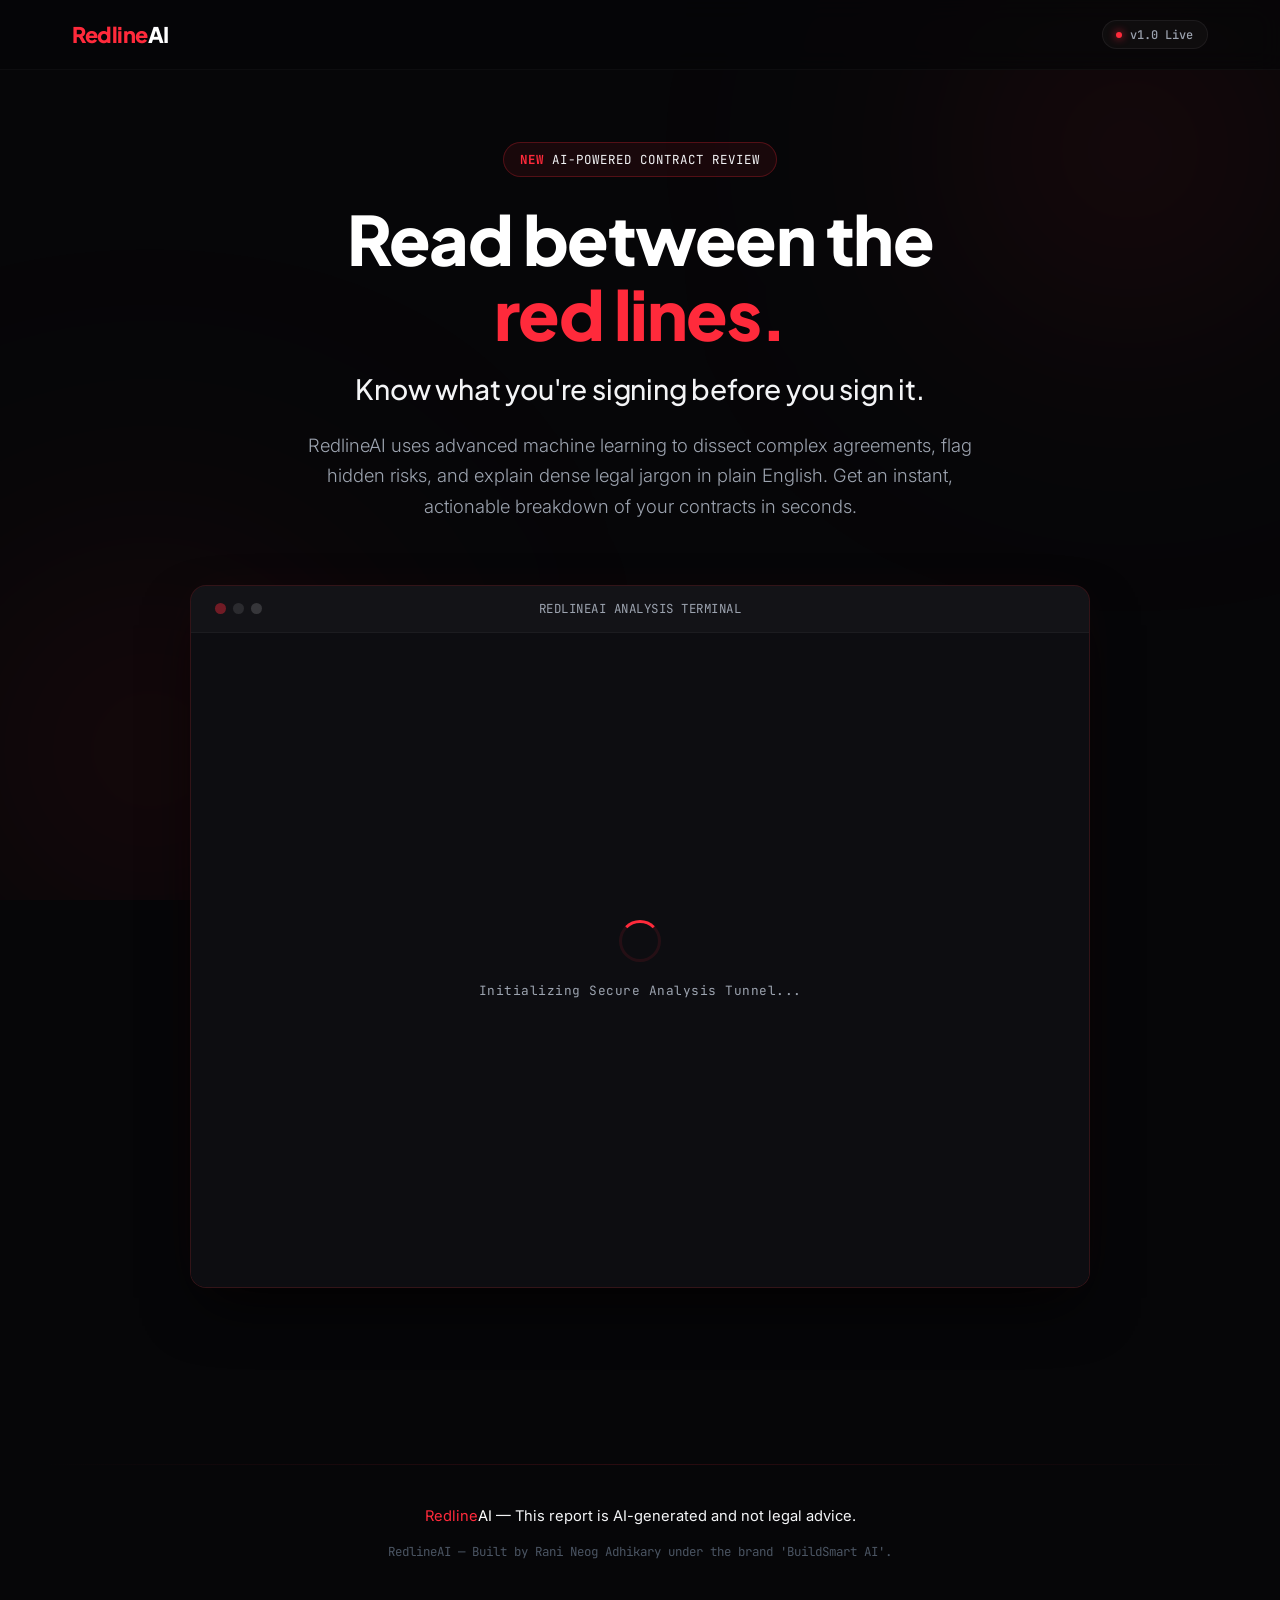
<file: RedlineAI/index.html>
<!DOCTYPE html>
<html lang="en">
<head>
    <meta charset="UTF-8">
    <meta name="viewport" content="width=device-width, initial-scale=1.0">
    <title>RedlineAI — Know what you're signing before you sign it</title>
    
    <!-- Meta Tags for SEO -->
    <meta name="description" content="RedlineAI parses legal contracts instantly to flag unfavorable terms, clarify legal jargon, and show you exactly what you're signing. Simple, fast, and AI-powered.">
    <meta name="keywords" content="legal AI, contract analysis, contract redline, AI lawyer, contract review, lease analyzer">
    <meta name="author" content="RedlineAI">
    
    <!-- Open Graph / Facebook -->
    <meta property="og:type" content="website">
    <meta property="og:url" content="https://redlineai.com/">
    <meta property="og:title" content="RedlineAI — Know what you're signing before you sign it">
    <meta property="og:description" content="RedlineAI parses legal contracts instantly to flag unfavorable terms, clarify legal jargon, and show you exactly what you're signing.">
    <meta property="og:image" content="https://redlineai.com/og-image.png">

    <!-- Twitter -->
    <meta property="twitter:card" content="summary_large_image">
    <meta property="twitter:url" content="https://redlineai.com/">
    <meta property="twitter:title" content="RedlineAI — Know what you're signing before you sign it">
    <meta property="twitter:description" content="RedlineAI parses legal contracts instantly to flag unfavorable terms, clarify legal jargon, and show you exactly what you're signing.">

    <!-- Fonts -->
    <link rel="preconnect" href="https://fonts.googleapis.com">
    <link rel="preconnect" href="https://fonts.gstatic.com" crossorigin>
    <link href="https://fonts.googleapis.com/css2?family=Plus+Jakarta+Sans:wght@400;500;600;700;800&family=JetBrains+Mono:wght@400;500&family=Inter:wght@300;400;500;600&display=swap" rel="stylesheet">

    <!-- CSS stylesheet -->
    <link rel="stylesheet" href="style.css">
</head>
<body>
    <!-- Background Glow Effects -->
    <div class="glow-container">
        <div class="glow-orb orb-1"></div>
        <div class="glow-orb orb-2"></div>
    </div>

    <!-- Header / Nav -->
    <header class="header">
        <div class="nav-container">
            <a href="#" class="logo">
                <span class="logo-red">Redline</span><span class="logo-white">AI</span>
            </a>
            <div class="status-pill">
                <span class="status-dot pulsing"></span>
                <span class="status-text">v1.0 Live</span>
            </div>
        </div>
    </header>

    <!-- Main Content -->
    <main class="main-content">
        <!-- Hero Section -->
        <section class="hero-section">
            <div class="badge-wrapper animate-up" style="animation-delay: 0.1s;">
                <span class="hero-badge">
                    <span class="badge-accent">New</span> AI-Powered Contract Review
                </span>
            </div>
            
            <h1 class="headline animate-up" style="animation-delay: 0.2s;">
                Read between the <span class="highlight-red">red lines.</span>
            </h1>
            
            <h2 class="subheadline animate-up" style="animation-delay: 0.3s;">
                Know what you're signing before you sign it.
            </h2>
            
            <p class="description animate-up" style="animation-delay: 0.4s;">
                RedlineAI uses advanced machine learning to dissect complex agreements, flag hidden risks, and explain dense legal jargon in plain English. Get an instant, actionable breakdown of your contracts in seconds.
            </p>
        </section>

        <!-- Form Embed Section -->
        <section class="form-section animate-up" style="animation-delay: 0.5s;" id="analyze-section">
            <div class="form-container-card">
                <div class="card-header">
                    <div class="window-controls">
                        <span class="dot dot-close"></span>
                        <span class="dot dot-minimize"></span>
                        <span class="dot dot-maximize"></span>
                    </div>
                    <div class="card-title">RedlineAI Analysis Terminal</div>
                </div>
                <div class="form-wrapper">
                    <!-- Loading skeleton/spinner inside the card while iframe loads -->
                    <div class="form-loader" id="form-loader">
                        <div class="spinner"></div>
                        <p class="loader-text">Initializing Secure Analysis Tunnel...</p>
                    </div>
                    <!-- Fillout Form Embed -->
                    <iframe 
                        id="fillout-iframe"
                        src="https://redlineai.fillout.com/analyze" 
                        width="100%" 
                        height="650px" 
                        frameborder="0" 
                        marginheight="0" 
                        marginwidth="0" 
                        title="RedlineAI Contract Uploader"
                        allow="camera; microphone; geolocation"
                        style="border: none; opacity: 0; transition: opacity 0.5s ease-in-out;"
                    ></iframe>
                </div>
            </div>
        </section>
    </main>

    <!-- Footer -->
    <footer class="footer">
        <div class="footer-divider"></div>
        <div class="footer-content">
            <p class="disclaimer">
                <span class="logo-red">Redline</span><span class="logo-white">AI</span> — This report is AI-generated and not legal advice.
            </p>
            <p class="copyright">
                RedlineAI — Built by Rani Neog Adhikary under the brand 'BuildSmart AI'.
            </p>
        </div>
    </footer>

    <!-- JavaScript logic -->
    <script src="main.js"></script>
</body>
</html>
</file>
<file: RedlineAI/style.css>
/* -------------------------------------------------------------
   RedlineAI Design System & Layout Stylesheet
   ------------------------------------------------------------- */

/* Custom Variables */
:root {
    --bg-main: #060608;
    --bg-card: #0f0f13;
    --bg-nav: rgba(6, 6, 8, 0.7);
    --border-card: rgba(255, 46, 59, 0.15);
    --border-card-hover: rgba(255, 46, 59, 0.35);
    
    --color-red: #ff2a3b;
    --color-red-rgb: 255, 42, 59;
    --color-red-muted: #d92231;
    --color-white: #ffffff;
    --color-gray-100: #f3f4f6;
    --color-gray-400: #9ca3af;
    --color-gray-600: #4b5563;
    --color-green: #10b981;

    --font-heading: 'Plus Jakarta Sans', sans-serif;
    --font-body: 'Inter', sans-serif;
    --font-mono: 'JetBrains Mono', monospace;

    --shadow-premium: 0 25px 60px -15px rgba(0, 0, 0, 0.9), 
                      0 0 50px -10px rgba(255, 42, 59, 0.06);
}

/* Base Reset */
*, *::before, *::after {
    box-sizing: border-box;
    margin: 0;
    padding: 0;
}

html {
    scroll-behavior: smooth;
    background-color: var(--bg-main);
    color: var(--color-white);
    font-family: var(--font-body);
    -webkit-font-smoothing: antialiased;
    -moz-osx-font-smoothing: grayscale;
}

body {
    min-height: 100vh;
    display: flex;
    flex-direction: column;
    overflow-x: hidden;
    position: relative;
}

/* Custom Scrollbar */
::-webkit-scrollbar {
    width: 8px;
}
::-webkit-scrollbar-track {
    background: var(--bg-main);
}
::-webkit-scrollbar-thumb {
    background: rgba(255, 42, 59, 0.2);
    border-radius: 4px;
}
::-webkit-scrollbar-thumb:hover {
    background: rgba(255, 42, 59, 0.4);
}

/* --- Visual Accents (Glow Orbs) --- */
.glow-container {
    position: absolute;
    width: 100vw;
    height: 100vh;
    top: 0;
    left: 0;
    overflow: hidden;
    z-index: 0;
    pointer-events: none;
}

.glow-orb {
    position: absolute;
    border-radius: 50%;
    filter: blur(120px);
    opacity: 0.12;
    mix-blend-mode: screen;
}

.orb-1 {
    width: 500px;
    height: 500px;
    background: radial-gradient(circle, var(--color-red) 0%, transparent 70%);
    top: -100px;
    right: -100px;
    animation: orbFloat 25s infinite alternate ease-in-out;
}

.orb-2 {
    width: 600px;
    height: 600px;
    background: radial-gradient(circle, rgba(255, 42, 59, 0.8) 0%, transparent 70%);
    bottom: -150px;
    left: -150px;
    animation: orbFloat 35s infinite alternate-reverse ease-in-out;
}

@keyframes orbFloat {
    0% { transform: translate(0, 0) scale(1); }
    100% { transform: translate(60px, 40px) scale(1.1); }
}

/* --- Header --- */
.header {
    width: 100%;
    position: sticky;
    top: 0;
    z-index: 10;
    backdrop-filter: blur(12px);
    -webkit-backdrop-filter: blur(12px);
    background-color: var(--bg-nav);
    border-bottom: 1px solid rgba(255, 255, 255, 0.03);
    transition: all 0.3s ease;
}

.nav-container {
    max-width: 1200px;
    margin: 0 auto;
    padding: 1.25rem 2rem;
    display: flex;
    justify-content: space-between;
    align-items: center;
}

.logo {
    font-family: var(--font-heading);
    font-weight: 800;
    font-size: 1.35rem;
    letter-spacing: -0.5px;
    text-decoration: none;
    display: flex;
    align-items: center;
}

.logo-red {
    color: var(--color-red);
}

.logo-white {
    color: var(--color-white);
}

.status-pill {
    background-color: rgba(255, 255, 255, 0.03);
    border: 1px solid rgba(255, 255, 255, 0.06);
    border-radius: 100px;
    padding: 0.35rem 0.85rem;
    display: flex;
    align-items: center;
    gap: 0.5rem;
    font-family: var(--font-mono);
    font-size: 0.75rem;
    font-weight: 500;
    color: var(--color-gray-400);
}

.status-dot {
    width: 6px;
    height: 6px;
    background-color: var(--color-red);
    border-radius: 50%;
    box-shadow: 0 0 8px var(--color-red);
}

.pulsing {
    animation: statusPulse 1.8s infinite ease-in-out;
}

@keyframes statusPulse {
    0%, 100% { transform: scale(1); opacity: 0.4; }
    50% { transform: scale(1.3); opacity: 1; box-shadow: 0 0 12px var(--color-red); }
}

/* --- Main Layout --- */
.main-content {
    flex: 1;
    z-index: 1;
    max-width: 1200px;
    width: 100%;
    margin: 0 auto;
    padding: 4.5rem 2rem 6rem;
    display: flex;
    flex-direction: column;
    align-items: center;
}

/* --- Hero Section --- */
.hero-section {
    text-align: center;
    max-width: 800px;
    margin-bottom: 4rem;
    display: flex;
    flex-direction: column;
    align-items: center;
}

.badge-wrapper {
    margin-bottom: 1.5rem;
}

.hero-badge {
    font-family: var(--font-mono);
    font-size: 0.78rem;
    text-transform: uppercase;
    letter-spacing: 1px;
    color: var(--color-gray-100);
    background: rgba(255, 42, 59, 0.08);
    border: 1px solid rgba(255, 42, 59, 0.25);
    padding: 0.5rem 1rem;
    border-radius: 100px;
    display: inline-flex;
    align-items: center;
    gap: 0.5rem;
}

.badge-accent {
    color: var(--color-red);
    font-weight: 700;
}

.headline {
    font-family: var(--font-heading);
    font-size: clamp(2.5rem, 6vw, 4.25rem);
    font-weight: 800;
    line-height: 1.1;
    letter-spacing: -1.5px;
    color: var(--color-white);
    margin-bottom: 1.25rem;
}

.highlight-red {
    color: var(--color-red);
    position: relative;
    display: inline-block;
}

.subheadline {
    font-family: var(--font-heading);
    font-size: clamp(1.2rem, 3vw, 1.75rem);
    font-weight: 500;
    color: var(--color-gray-100);
    margin-bottom: 1.5rem;
    letter-spacing: -0.2px;
}

.description {
    font-size: clamp(1rem, 2vw, 1.15rem);
    line-height: 1.65;
    color: var(--color-gray-400);
    font-weight: 300;
    max-width: 680px;
}

/* --- Form Section & Card --- */
.form-section {
    width: 100%;
    max-width: 900px;
    margin-bottom: 2rem;
}

.form-container-card {
    background-color: var(--bg-card);
    border: 1px solid var(--border-card);
    border-radius: 16px;
    overflow: hidden;
    box-shadow: var(--shadow-premium);
    transition: border-color 0.4s ease, box-shadow 0.4s ease;
}

.form-container-card:hover {
    border-color: var(--border-card-hover);
    box-shadow: 0 30px 70px -10px rgba(0, 0, 0, 0.95), 
                0 0 60px -5px rgba(255, 42, 59, 0.1);
}

.card-header {
    background: rgba(255, 255, 255, 0.015);
    border-bottom: 1px solid rgba(255, 255, 255, 0.04);
    padding: 0.9rem 1.5rem;
    display: flex;
    align-items: center;
    position: relative;
}

.window-controls {
    display: flex;
    gap: 0.45rem;
    position: absolute;
    left: 1.5rem;
}

.dot {
    width: 11px;
    height: 11px;
    border-radius: 50%;
    display: inline-block;
}

.dot-close { background-color: rgba(255, 42, 59, 0.4); }
.dot-minimize { background-color: rgba(255, 255, 255, 0.1); }
.dot-maximize { background-color: rgba(255, 255, 255, 0.15); }

.card-title {
    margin: 0 auto;
    font-family: var(--font-mono);
    font-size: 0.78rem;
    color: var(--color-gray-400);
    letter-spacing: 0.5px;
    text-transform: uppercase;
}

.form-wrapper {
    position: relative;
    width: 100%;
    min-height: 650px;
    background-color: #0d0d11; /* Sleek slate internal color */
}

/* Form Loader / Spinner */
.form-loader {
    position: absolute;
    top: 0;
    left: 0;
    right: 0;
    bottom: 0;
    display: flex;
    flex-direction: column;
    justify-content: center;
    align-items: center;
    background-color: #0d0d11;
    z-index: 2;
    transition: opacity 0.5s ease-out;
}

.spinner {
    width: 42px;
    height: 42px;
    border: 3px solid rgba(255, 42, 59, 0.1);
    border-radius: 50%;
    border-top-color: var(--color-red);
    animation: spin 1s linear infinite;
    margin-bottom: 1.25rem;
}

.loader-text {
    font-family: var(--font-mono);
    font-size: 0.8rem;
    color: var(--color-gray-400);
    letter-spacing: 0.5px;
}

@keyframes spin {
    to { transform: rotate(360deg); }
}

/* --- Footer --- */
.footer {
    width: 100%;
    background-color: var(--bg-main);
    z-index: 1;
    padding: 3rem 0;
    margin-top: auto;
}

.footer-divider {
    max-width: 1200px;
    margin: 0 auto 2.5rem;
    height: 1px;
    background: linear-gradient(to right, transparent, rgba(255, 42, 59, 0.15) 50%, transparent);
}

.footer-content {
    max-width: 1200px;
    margin: 0 auto;
    padding: 0 2rem;
    display: flex;
    flex-direction: column;
    align-items: center;
    text-align: center;
    gap: 1rem;
}

.disclaimer {
    font-size: 0.92rem;
    color: var(--color-gray-100);
    font-weight: 400;
    line-height: 1.5;
}

.copyright {
    font-size: 0.78rem;
    color: var(--color-gray-600);
    font-family: var(--font-mono);
}

/* --- Animations --- */
.animate-up {
    opacity: 0;
    transform: translateY(24px);
    animation: fadeInUp 0.8s cubic-bezier(0.16, 1, 0.3, 1) forwards;
}

@keyframes fadeInUp {
    to {
        opacity: 1;
        transform: translateY(0);
    }
}

/* --- Responsive Adjustments --- */
@media (max-width: 768px) {
    .main-content {
        padding: 3rem 1.25rem 4rem;
    }
    
    .hero-section {
        margin-bottom: 2.5rem;
    }
    
    .nav-container {
        padding: 1rem 1.25rem;
    }
    
    .form-wrapper {
        min-height: 700px; /* Expand slightly for smaller inputs on mobile */
    }
    
    #fillout-iframe {
        height: 700px !important;
    }
}
</file>
